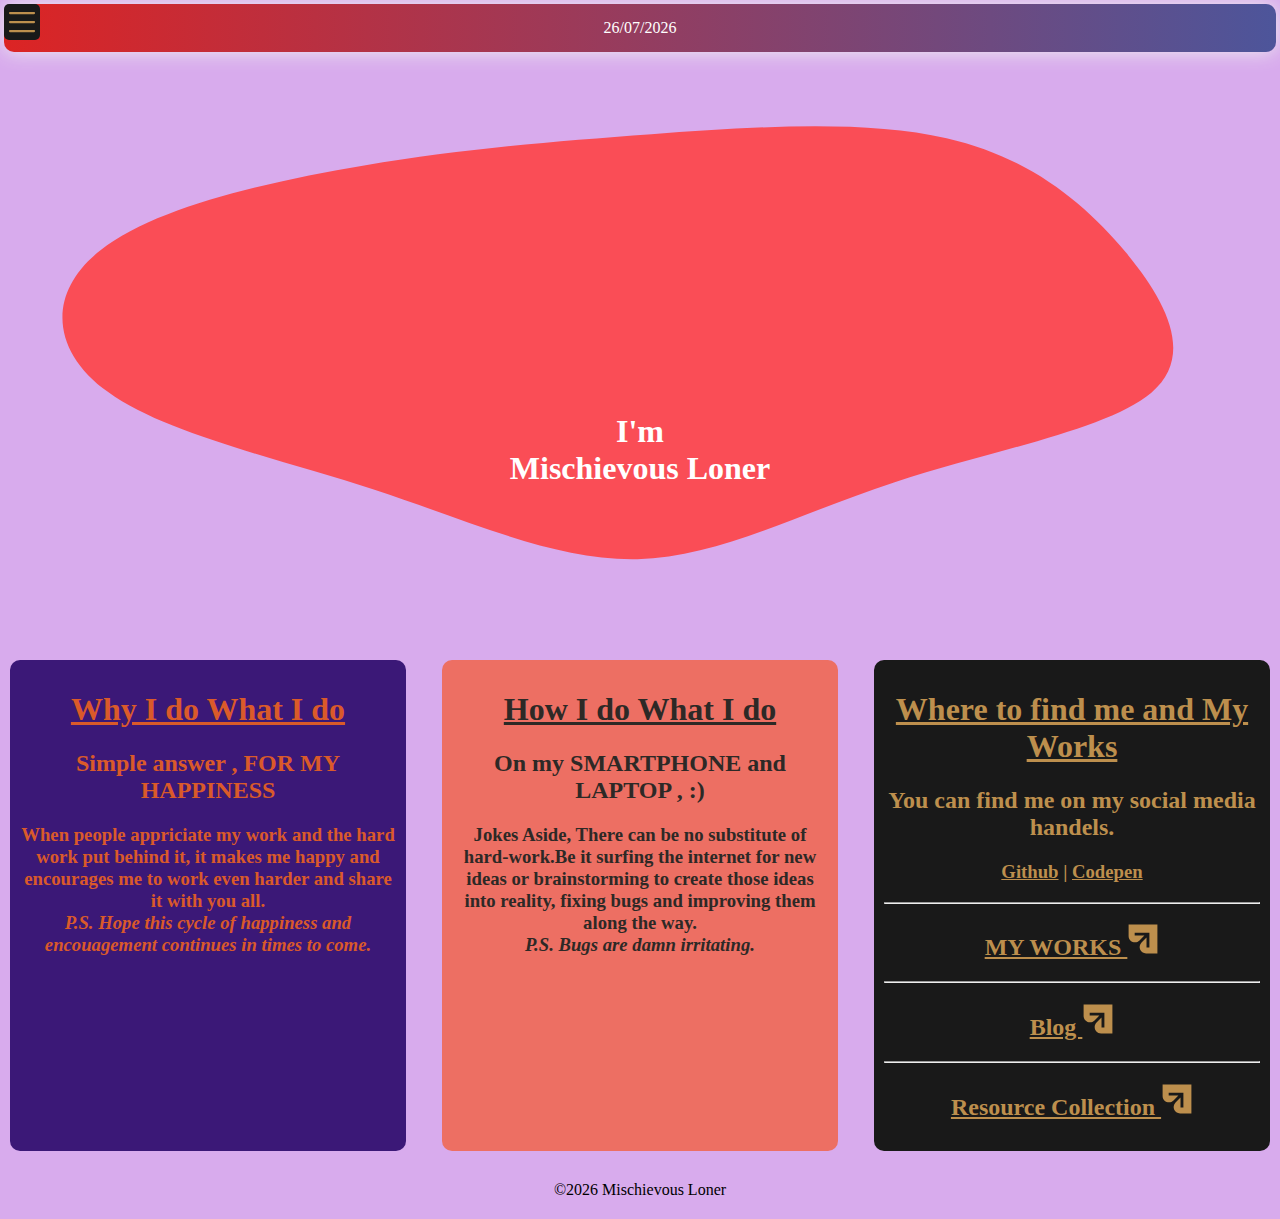
<file: index.html>
<html lang="en-in">
    <head>
        <meta name="viewport" content="width=device-width, initial-scale=1">
        <title>MLblog</title>
        <link rel="stylesheet" href="css/MLblog_index.css">
    </head>
    <body>
  <div class="btn-grad">
    <div id="dateout">Mischievous Loner</div>
  </div>
  <div id="stcont">
    <svg viewBox="0 0 200 200" xmlns="http://www.w3.org/2000/svg" preserveAspectRatio="none" id="bgsvg">
      <path fill="#FA4D56" d="M47.9,-63C60.9,-56.5,69.4,-40.9,75.9,-24C82.3,-7,86.7,11.3,79.9,24C73,36.7,55,43.7,39.8,54.6C24.6,65.5,12.3,80.2,-0.4,80.9C-13.2,81.5,-26.4,68,-41.6,57.1C-56.9,46.2,-74.2,38,-83.1,23.8C-92.1,9.7,-92.7,-10.3,-84.3,-24.7C-76,-39.2,-58.6,-48,-43.1,-53.7C-27.6,-59.4,-13.8,-61.9,1.8,-64.4C17.5,-66.9,34.9,-69.5,47.9,-63Z" transform="translate(100 100)" />
    </svg>
    <div class="svgtxt">
      <h1>I'm <br>Mischievous Loner</h1>
    </div>
  </div>
 <div id="card-container">
  <div id="card1">
    <h1><u>Why I do What I do</u></h1>
    <h2>Simple answer , FOR MY HAPPINESS</h2>
    <h3>When people appriciate my work and the hard work put behind it, it makes me happy and encourages me to work even harder and share it with you all.<br><i>P.S. Hope this cycle of happiness and encouagement continues in times to come.</i>
    </h3>
  </div>
  <div id="card2">
    <h1><u>How I do What I do</u></h1>
    <h2>On my SMARTPHONE and LAPTOP , :)</h2>
    <h3>Jokes Aside, There can be no substitute of hard-work.Be it surfing the internet for new ideas or brainstorming to create those ideas into reality, fixing bugs and improving them along the way.
      <br><i>P.S. Bugs are damn irritating.</i>
    </h3>
  </div>
  <div id="card3">
    <h1><u>Where to find me and My Works</u>
      <h1>
        <h2>You can find me on my social media handels.</h2>
        <h3>
          <a class="github" href="https://github.com/Mischievous-Loner">Github</a> |
          <a class="codepen" href="https://codepen.io/mischievous-loner">Codepen</a>
        </h3>
        <hr>
        <h2><a href="#">MY WORKS <img src="data:image/svg+xml,%0A%3Csvg xmlns='http://www.w3.org/2000/svg' xmlns:xlink='http://www.w3.org/1999/xlink' xmlns:sketch='http://www.bohemiancoding.com/sketch/ns' viewBox='0 0 100 100' version='1.1' x='0px' y='0px'%3E%3Ctitle%3Eshare%3C/title%3E%3Cdesc%3ECreated with Sketch.%3C/desc%3E%3Cg stroke='none' stroke-width='1' fill='none' fill-rule='evenodd' sketch:type='MSPage'%3E%3Cpath d='M5,5 L5,40.405 C5,58.204 26.519,67.117 39.105,54.532 L54.302,39.334 L23.999,39.334 L23.999,30.334 L69.999,30.334 L69.999,76.334 L60.999,76.334 L60.999,45.364 L45.468,60.895 C32.882,73.481 41.796,95 59.594,95 L95,95 L95,5 L5,5 Z' fill='%23BD8F4D' sketch:type='MSShapeGroup'%3E%3C/path%3E%3C/g%3E%3C/svg%3E" width="32" height="32"></img></a></h2>
      <hr>
      <h2><a href="#">Blog <img src="data:image/svg+xml,%0A%3Csvg xmlns='http://www.w3.org/2000/svg' xmlns:xlink='http://www.w3.org/1999/xlink' xmlns:sketch='http://www.bohemiancoding.com/sketch/ns' viewBox='0 0 100 100' version='1.1' x='0px' y='0px'%3E%3Ctitle%3Eshare%3C/title%3E%3Cdesc%3ECreated with Sketch.%3C/desc%3E%3Cg stroke='none' stroke-width='1' fill='none' fill-rule='evenodd' sketch:type='MSPage'%3E%3Cpath d='M5,5 L5,40.405 C5,58.204 26.519,67.117 39.105,54.532 L54.302,39.334 L23.999,39.334 L23.999,30.334 L69.999,30.334 L69.999,76.334 L60.999,76.334 L60.999,45.364 L45.468,60.895 C32.882,73.481 41.796,95 59.594,95 L95,95 L95,5 L5,5 Z' fill='%23BD8F4D' sketch:type='MSShapeGroup'%3E%3C/path%3E%3C/g%3E%3C/svg%3E" width="32" height="32"></img></a></h2>
    <hr>
    <h2><a href="/MLblog/resource-library/">Resource Collection <img src="data:image/svg+xml,%0A%3Csvg xmlns='http://www.w3.org/2000/svg' xmlns:xlink='http://www.w3.org/1999/xlink' xmlns:sketch='http://www.bohemiancoding.com/sketch/ns' viewBox='0 0 100 100' version='1.1' x='0px' y='0px'%3E%3Ctitle%3Eshare%3C/title%3E%3Cdesc%3ECreated with Sketch.%3C/desc%3E%3Cg stroke='none' stroke-width='1' fill='none' fill-rule='evenodd' sketch:type='MSPage'%3E%3Cpath d='M5,5 L5,40.405 C5,58.204 26.519,67.117 39.105,54.532 L54.302,39.334 L23.999,39.334 L23.999,30.334 L69.999,30.334 L69.999,76.334 L60.999,76.334 L60.999,45.364 L45.468,60.895 C32.882,73.481 41.796,95 59.594,95 L95,95 L95,5 L5,5 Z' fill='%23BD8F4D' sketch:type='MSShapeGroup'%3E%3C/path%3E%3C/g%3E%3C/svg%3E" width="32" height="32"></img></a></h2>
  </div>
 </div>
<div id="footer"> </div>
  <svg id="ham" onclick="opennav()" xmlns="http://www.w3.org/2000/svg" class="icon icon-tabler icon-tabler-menu-2" width="36" height="36" viewBox="0 0 24 24" stroke-width="1.5" stroke="#bd8f4d" fill="#000" stroke-linecap="round" stroke-linejoin="round">
    <path stroke="none" d="M0 0h24v24H0z" fill="none" />
    <line x1="4" y1="6" x2="20" y2="6" />
    <line x1="4" y1="12" x2="20" y2="12" />
    <line x1="4" y1="18" x2="20" y2="18" />
  </svg>

  <div id="nav">
    <div class="nav-card">
      <h2><a href="#">My Works</a></h2>
      <h3>Almost-all my works in a single searchable database, You can explore it for new ideas.</h3>
    </div>
    <div class="nav-card">
      <h2><a href="#">Blog</a></h2>
      <h3>My blog containing my learnings during my projects, insights on implementations and thaughts on emerging trends and news in the field.</h3>
    </div>
    <div class="nav-card">
      <h2><a href="/MLblog/resource-library/">Resource collection</a></h2>
      <h3>A repo of wonderful projects, ideas, tools and function libraries on the web.</h3>
    </div>
    <div id="nav-close" onclick="closenav()"><svg xmlns="http://www.w3.org/2000/svg" class="icon icon-tabler icon-tabler-square-x" width="36" height="36" viewBox="0 0 24 24" stroke-width="1.5" stroke="#ffffff" fill="none" stroke-linecap="round" stroke-linejoin="round">
        <path stroke="none" d="M0 0h24v24H0z" fill="none" />
        <rect x="4" y="4" width="16" height="16" rx="2" />
        <path d="M10 10l4 4m0 -4l-4 4" />
      </svg>
    </div>
    <div class="nav-card">
      <u>Find me on :</u>
      <h4>
        <a class="github" href="https://github.com/Mischievous-Loner">Github</a> |
        <a class="codepen" href="https://codepen.io/mischievous-loner">Codepen</a>
      </h4>
    </div>
  </div>
</body>
<script src="js/MLblog_index.js">
</script>
</html>
</file>
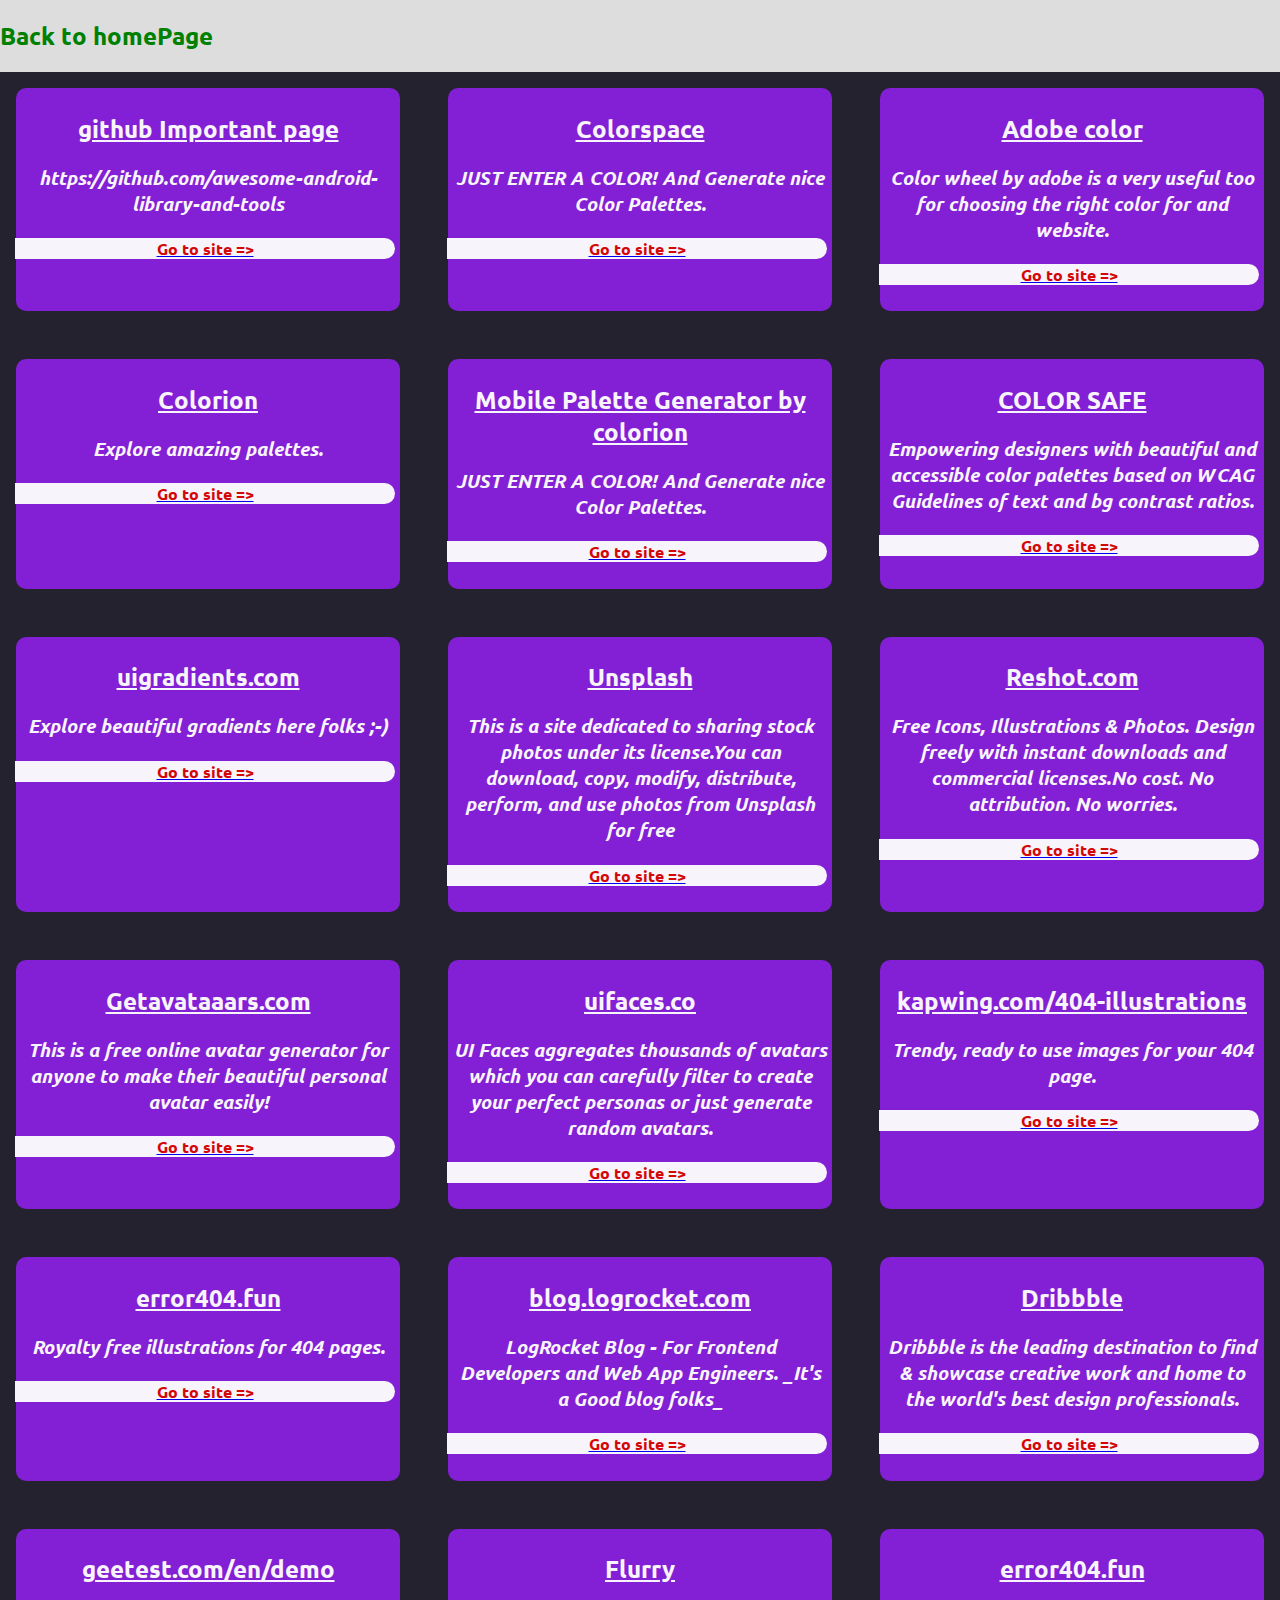
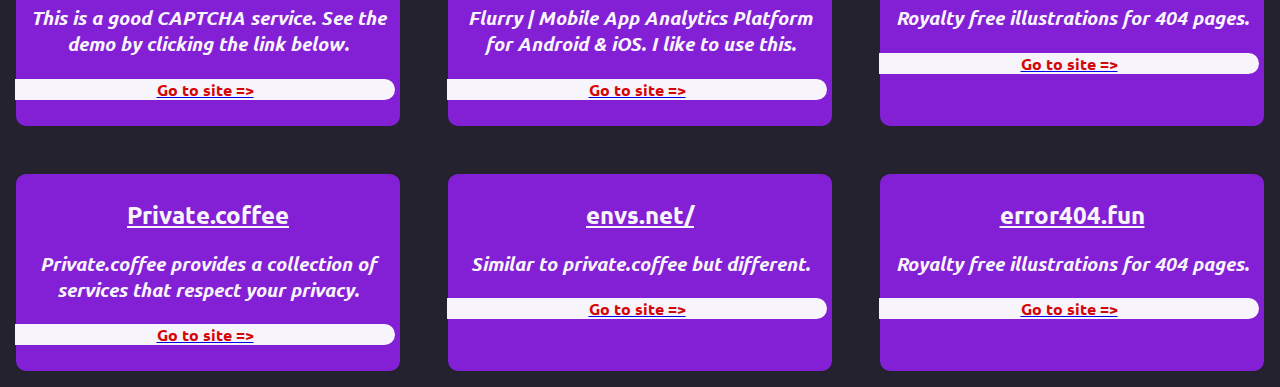
<file: resource-library/index.html>
<html>
<title>MLblog-Resource Library</title>
<meta name="viewport" content="width=device-width, initial-scale=1">
<link href="https://fonts.googleapis.com/css2?family=Ubuntu:ital,wght@0,500;1,400&display=swap" rel="stylesheet">
<link href="style.css" rel="stylesheet">
<body>
<div id="topbar"><a href="/MLblog">
    <h2> Back to homePage</h2>
  </a></div>
<div id="canvas">
  <div class="resources">
    <h2>github Important page</h2>
    <h3>https://github.com/awesome-android-library-and-tools</h3>
    <a href="https://github.com/awesome-android-library-and-tools" target="_blank">
      <h4>Go to site =></h4>
    </a>
  </div>
  <div class="resources">
    <h2>Colorspace</h2>
    <h3>JUST ENTER A COLOR! And Generate nice Color Palettes.</h3>
    <a href="https://mycolor.space/" target="_blank">
      <h4>Go to site =></h4>
    </a>
  </div>
  <div class="resources">
    <h2>Adobe color</h2>
    <h3>Color wheel by adobe is a very useful too for choosing the right color for and website.</h3>
    <a href="https://color.adobe.com/" target="_blank">
      <h4>Go to site =></h4>
    </a>
  </div>
  <div class="resources">
    <h2>Colorion</h2>
    <h3>Explore amazing palettes.</h3>
    <a href="https://www.colorion.co/" target="_blank">
      <h4>Go to site =></h4>
    </a>
  </div>
  <div class="resources">
    <h2>Mobile Palette Generator by colorion</h2>
    <h3>JUST ENTER A COLOR! And Generate nice Color Palettes.</h3>
    <a href="https://mobilepalette.colorion.co/" target="_blank">
      <h4>Go to site =></h4>
    </a>
  </div>
  <div class="resources">
    <h2>COLOR SAFE</h2>
    <h3>Empowering designers with beautiful and accessible color palettes based on WCAG Guidelines of text and bg contrast ratios.</h3>
    <a href="https://colorsafe.co/" target="_blank">
      <h4>Go to site =></h4>
    </a>
  </div>
  <div class="resources">
    <h2>uigradients.com</h2>
    <h3>Explore beautiful gradients here folks ;-)</h3>
    <a href="https://uigradients.com/" target="_blank">
      <h4>Go to site =></h4>
    </a>
  </div>
  <div class="resources">
    <h2>Unsplash</h2>
    <h3>This is a site dedicated to sharing stock photos under its license.You can download, copy, modify, distribute, perform, and use photos from Unsplash for free</h3>
    <a href="https://unsplash.com/" target="_blank">
      <h4>Go to site =></h4>
    </a>
  </div>
  <div class="resources">
    <h2>Reshot.com</h2>
    <h3>Free Icons, Illustrations & Photos.
      Design freely with instant downloads and commercial licenses.No cost. No attribution. No worries.</h3>
    <a href="https://reshot.com/" target="_blank">
      <h4>Go to site =></h4>
    </a>
  </div>
  <div class="resources">
    <h2>Getavataaars.com</h2>
    <h3>This is a free online avatar generator for anyone to make their beautiful personal avatar easily!</h3>
    <a href="https://getavataaars.com/" target="_blank">
      <h4>Go to site =></h4>
    </a>
  </div>
  <div class="resources">
    <h2>uifaces.co</h2>
    <h3>UI Faces aggregates thousands of avatars which you can carefully filter to create your perfect personas or just generate random avatars.</h3>
    <a href="https://uifaces.co/" target="_blank">
      <h4>Go to site =></h4>
    </a>
  </div>
  <div class="resources">
    <h2>kapwing.com/404-illustrations</h2>
    <h3>Trendy, ready to use images for your 404 page.</h3>
    <a href="https://www.kapwing.com/404-illustrations" target="_blank">
      <h4>Go to site =></h4>
    </a>
  </div>
  <div class="resources">
    <h2>error404.fun</h2>
    <h3>Royalty free illustrations for 404 pages.</h3>
    <a href="https://error404.fun/" target="_blank">
      <h4>Go to site =></h4>
    </a>
  </div>
  <div class="resources">
    <h2>blog.logrocket.com</h2>
    <h3>LogRocket Blog - For Frontend Developers and Web App Engineers.
      _It's a Good blog folks_</h3>
    <a href="https://blog.logrocket.com/" target="_blank">
      <h4>Go to site =></h4>
    </a>
  </div>
  <div class="resources">
    <h2>Dribbble</h2>
    <h3>Dribbble is the leading destination to find & showcase creative work and home to the world's best design professionals.</h3>
    <a href="https://dribbble.com/" target="_blank">
      <h4>Go to site =></h4>
    </a>
  </div>
  <div class="resources">
    <h2>geetest.com/en/demo</h2>
    <h3>This is a good CAPTCHA service.
      See the demo by clicking the link below.</h3>
    <a href="https://www.geetest.com/en/demo" target="_blank">
      <h4>Go to site =></h4>
    </a>
  </div>
  <div class="resources">
    <h2>Flurry</h2>
    <h3>Flurry | Mobile App Analytics Platform for Android &amp; iOS.
      I like to use this.</h3>
    <a href="https://www.flurry.com/" target="_blank">
      <h4>Go to site =></h4>
    </a>
  </div>
  <div class="resources">
    <h2>error404.fun</h2>
    <h3>Royalty free illustrations for 404 pages.</h3>
    <a href="https://error404.fun/" target="_blank">
      <h4>Go to site =></h4>
    </a>
  </div>
  <div class="resources">
    <h2>Private.coffee</h2>
    <h3>Private.coffee provides a collection of services that respect your privacy.</h3>
    <a href="https://private.coffee" target="_blank">
      <h4>Go to site =></h4>
    </a>
  </div>
  <div class="resources">
    <h2>envs.net/</h2>
    <h3>Similar to private.coffee but different.</h3>
    <a href="https://envs.net/" target="_blank">
      <h4>Go to site =></h4>
    </a>
  </div>
  <div class="resources">
    <h2>error404.fun</h2>
    <h3>Royalty free illustrations for 404 pages.</h3>
    <a href="https://error404.fun/" target="_blank">
      <h4>Go to site =></h4>
    </a>
  </div>
</div>
</body>
</html>
</file>
<file: css/MLblog_index.css>
body {
  background: #d8abed;
  margin: 0px;
  padding: 0px;
  scroll-behavior: smooth;
}
#stcont {
  position: static;
  text-align: center;
  color: white;
  top: 0px;
  height: 66vh;
  width: 100vw;
  margin: 0px;
}
.svgtxt {
  position: absolute;
  top: 50%;
  left: 50%;
  transform: translate(-50%, -50%);
}
#bgsvg {
  position: absolute;
  top: 30px;
  left: 0px;
  right: 0px;
  height: 65vh;
  width: 100vw;
}
.btn-grad {
  background-image: linear-gradient(
    to right,
    #dc2424 0%,
    #4a569d 51%,
    #dc2424 100%
  );
}
.btn-grad {
  margin: 4px;
  padding: 15px 45px;
  text-align: center;
  text-transform: uppercase;
  transition: 0.5s;
  background-size: 200% auto;
  color: white;
  box-shadow: 0 0 20px #eee;
  border-radius: 10px;
  display: block;
  position: sticky;
  z-index: 2;
}

.btn-grad:hover {
  background-position: right center; /* change the direction of the change here */
  color: #fff;
  text-decoration: none;
}


@media only screen and (min-width: 600px) {
 #card-container {
   display: grid;
   grid-template-columns: repeat(3, 0.99fr);
   grid-gap: 1rem;
 }
}
#card1 {
  background: #3b1877;
  color: #da5a2a;
}
#card2 {
  background: #ed6f63;
  color: #2d2926;
}
#card3,
#card3 a {
  background: #191919;
  color: #bd8f4d;
}

#card1,
#card2,
#card3,
#footer {
  padding: 10px;
  margin: 10px;
  text-align: center;
  position: relative;
  z-index: 2;
  border-radius: 10px;
  text-decoration: none;
}
#ham {
  position: fixed;
  top: 0;
  margin: 4px;
  border-radius: 5px;
  z-index: 3;
  background: #191919;
  color: #bd8f4d;
}

#nav {
  text-align: center;
  border-radius: 10px;
  padding: 8px;
  margin: 0px;
  user-select: none;
  top: 0;
  position: absolute;
  z-index: 5;
  position: absolute;
  display: none;
  background: linear-gradient(to right, #5614b0, #f4e2d8);
}
.nav-card {
  background: linear-gradient(to right, #00b09b, #904e95);
  border-radius: 12px;
  color: #fff;
  padding: 5px;
  margin: 3px 0px;
}
.nav-card a {
  color: #fff;
}
#nav-close svg {
  background: #2fabe9;
  color: #fff;
  border-radius: 8px;
}
</file>
<file: resource-library/style.css>
body {
  margin: 0px;
  display: grid;
  padding: 0px;
  overflow-x: hidden;
  font-family: "Ubuntu", sans-serif;
  background: #dddddd;
}
#topbar a{
  margin: 15px;
  taxt-align: center;
  color: green;
  text-decoration: none;
}
#canvas {
  width: 1fr;
  background: #23222e;
  margin: 0px;
  padding: 0px;
}
@media only screen and (min-width: 600px) {
  #canvas {
    display: grid;
    grid-template-columns: repeat(3, 0.99fr);
    grid-gap: 1rem;
  }
}

.resources {
  background: #831fd4;
  color: #f8f4fb;
  border-radius: 10px;
  padding: 5px;
  margin: 1rem;
  text-align: center;
}
.resources h2 {
  text-decoration: underline;
}
.resources h3 {
  font-style: italic;
}
h4 {
  color: #d30707;
  background: #f8f4fb;
  border-radius: 0 20px 20px 0;
  margin-left: -6px;
}
</file>
